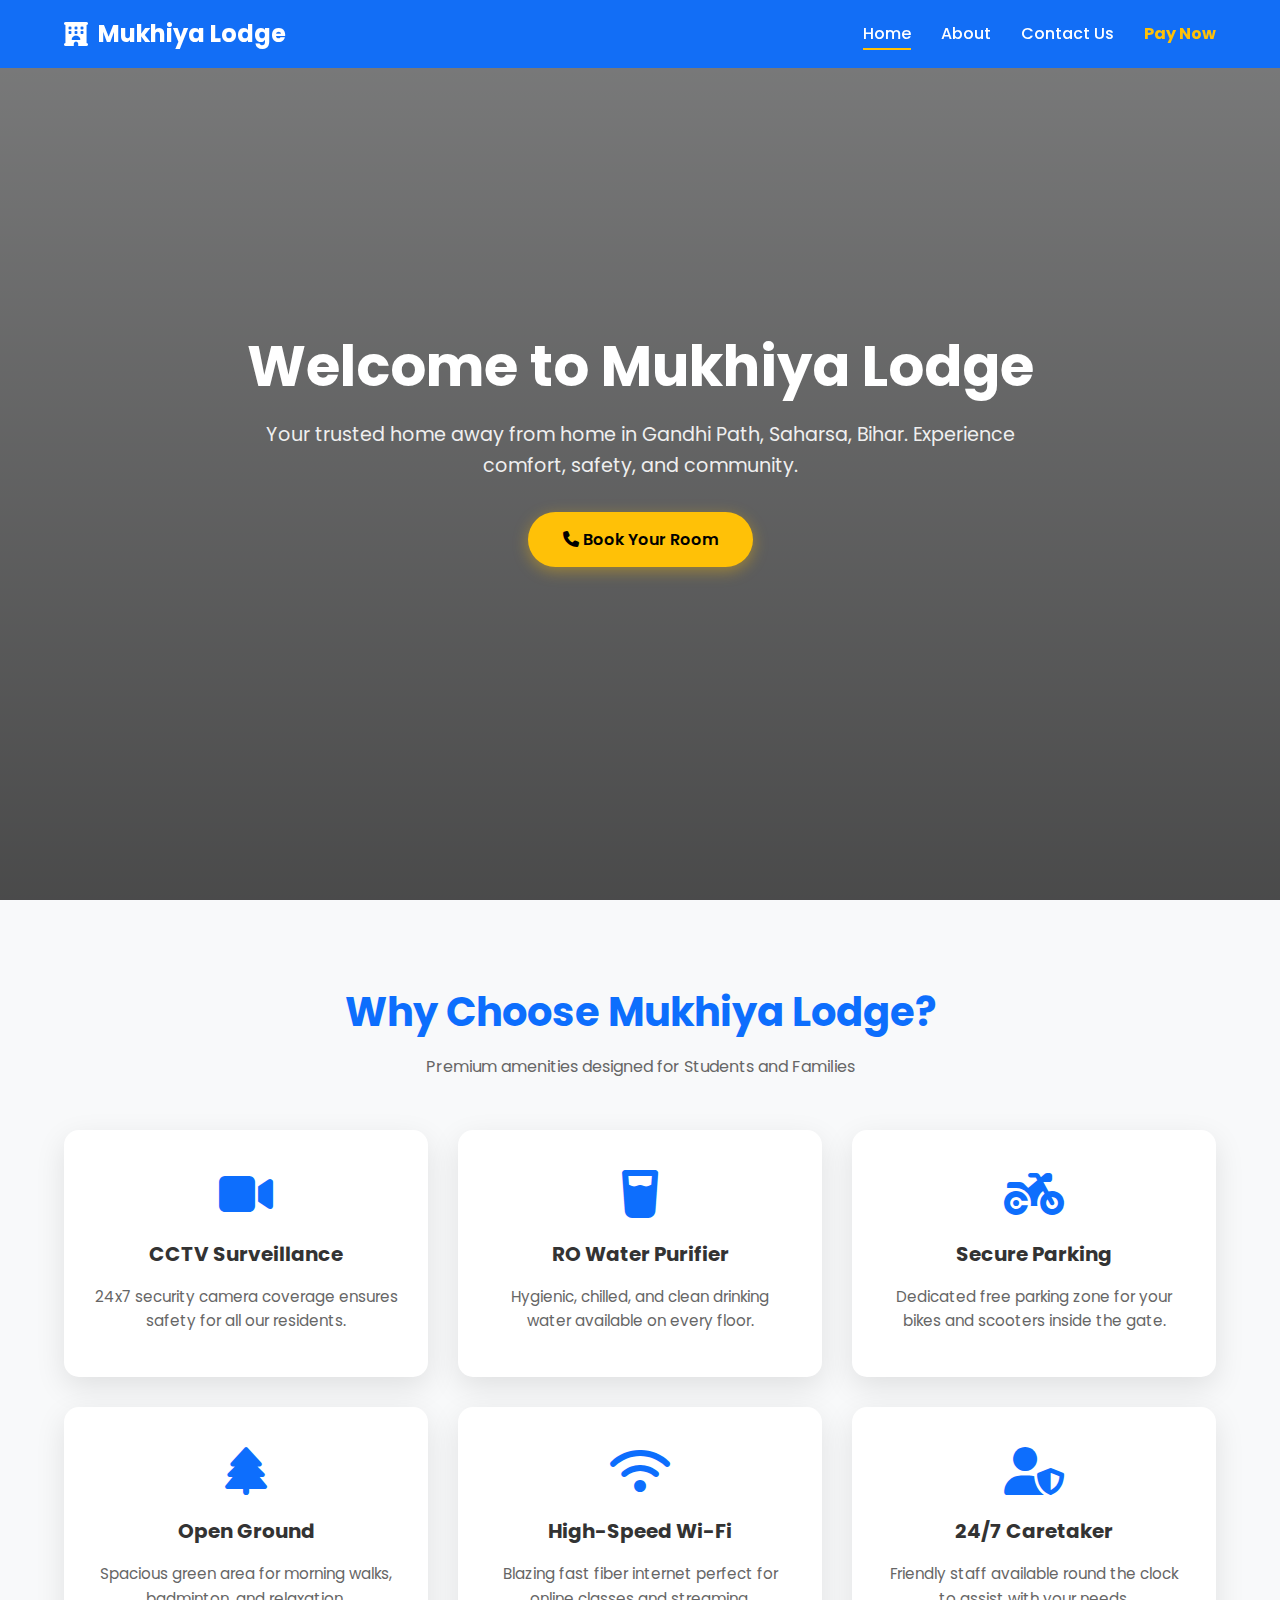
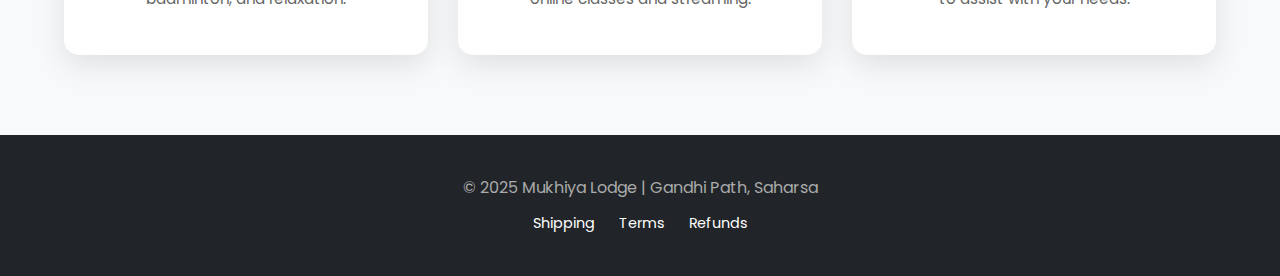
<file: index.html>
<!DOCTYPE html>
<html lang="en">
<head>
  <meta charset="UTF-8" />
  <meta name="viewport" content="width=device-width, initial-scale=1.0"/>
  <title>Mukhiya Lodge - Premium Stay</title>
  
  <link href="https://fonts.googleapis.com/css2?family=Poppins:wght@300;400;600;700&display=swap" rel="stylesheet">
  
  <link rel="stylesheet" href="https://cdnjs.cloudflare.com/ajax/libs/font-awesome/6.4.0/css/all.min.css">

  <style>
    /* --- CSS VARIABLES FOR THEME --- */
    :root {
      --primary-color: #0d6efd;
      --primary-dark: #0a58ca;
      --accent-color: #ffc107;
      --text-dark: #333;
      --text-light: #666;
      --white: #ffffff;
      --light-bg: #f8f9fa;
      --shadow: 0 10px 30px rgba(0,0,0,0.1);
    }

    /* --- RESET & GLOBAL STYLES --- */
    * {
      margin: 0;
      padding: 0;
      box-sizing: border-box;
      font-family: 'Poppins', sans-serif;
    }

    body {
      background-color: var(--light-bg);
      color: var(--text-dark);
      line-height: 1.6;
    }

    a { text-decoration: none; }
    ul { list-style: none; }

    /* --- NAVBAR --- */
    .navbar {
      position: fixed;
      top: 0;
      left: 0;
      width: 100%;
      padding: 15px 5%;
      display: flex;
      justify-content: space-between;
      align-items: center;
      z-index: 1000;
      transition: background 0.3s ease, padding 0.3s ease;
      background: rgba(13, 110, 253, 0.95); /* Initial blue */
    }

    .navbar.scrolled {
      background: var(--white);
      box-shadow: 0 2px 10px rgba(0,0,0,0.1);
      padding: 10px 5%;
    }

    .logo {
      font-size: 1.5rem;
      font-weight: 700;
      color: var(--white);
      display: flex;
      align-items: center;
      gap: 10px;
    }

    /* Change logo text color on scroll */
    .navbar.scrolled .logo { color: var(--primary-color); }

    .navbar nav ul {
      display: flex;
      gap: 30px;
    }

    .navbar nav ul li a {
      color: var(--white);
      font-weight: 500;
      font-size: 1rem;
      transition: color 0.3s;
      position: relative;
    }

    /* Underline animation */
    .navbar nav ul li a::after {
      content: '';
      position: absolute;
      width: 0;
      height: 2px;
      bottom: -5px;
      left: 0;
      background-color: var(--accent-color);
      transition: width 0.3s;
    }

    .navbar nav ul li a:hover::after,
    .navbar nav ul li a.active::after {
      width: 100%;
    }

    .navbar.scrolled nav ul li a { color: var(--text-dark); }
    .navbar.scrolled nav ul li a:hover { color: var(--primary-color); }

    /* --- HERO SECTION --- */
    .hero {
      height: 100vh;
      background: linear-gradient(rgba(0, 0, 0, 0.5), rgba(0, 0, 0, 0.7)), 
                  url('https://images.unsplash.com/photo-1600585154340-be6161a56a0c?ixlib=rb-4.0.3') no-repeat center center/cover;
      display: flex;
      align-items: center;
      justify-content: center;
      text-align: center;
      color: var(--white);
      padding: 0 20px;
      background-attachment: fixed; /* Parallax effect */
    }

    .hero-content {
      max-width: 800px;
      animation: fadeInUp 1s ease-out;
    }

    .hero h1 {
      font-size: 3.5rem;
      margin-bottom: 20px;
      line-height: 1.2;
    }

    .hero p {
      font-size: 1.2rem;
      margin-bottom: 30px;
      opacity: 0.9;
    }

    .btn-main {
      padding: 15px 35px;
      background: var(--accent-color);
      color: #000;
      font-weight: 600;
      border-radius: 50px;
      transition: transform 0.3s, box-shadow 0.3s;
      display: inline-block;
      box-shadow: 0 4px 15px rgba(255, 193, 7, 0.4);
    }

    .btn-main:hover {
      transform: translateY(-3px);
      box-shadow: 0 6px 20px rgba(255, 193, 7, 0.6);
      background: #ffca2c;
    }

    /* --- FACILITIES SECTION --- */
    .section-padding {
      padding: 80px 5%;
    }

    .section-title {
      text-align: center;
      margin-bottom: 50px;
    }

    .section-title h2 {
      font-size: 2.5rem;
      color: var(--primary-color);
      margin-bottom: 10px;
    }

    .section-title p {
      color: var(--text-light);
    }

    .facility-grid {
      display: grid;
      grid-template-columns: repeat(auto-fit, minmax(300px, 1fr));
      gap: 30px;
    }

    .facility-card {
      background: var(--white);
      padding: 40px 30px;
      border-radius: 15px;
      text-align: center;
      box-shadow: var(--shadow);
      transition: transform 0.3s ease, border-bottom 0.3s;
      border-bottom: 4px solid transparent;
    }

    .facility-card:hover {
      transform: translateY(-10px);
      border-bottom: 4px solid var(--primary-color);
    }

    .facility-card i {
      font-size: 3rem;
      color: var(--primary-color);
      margin-bottom: 20px;
    }

    .facility-card h3 {
      margin-bottom: 15px;
      font-size: 1.25rem;
    }

    .facility-card p {
      color: var(--text-light);
      font-size: 0.95rem;
    }

    /* --- FOOTER --- */
    .footer {
      background: #212529;
      color: #aaa;
      padding: 40px 0;
      text-align: center;
    }

    .footer a {
      color: var(--white);
      margin: 0 10px;
      font-size: 0.9rem;
      transition: color 0.3s;
    }

    .footer a:hover {
      color: var(--accent-color);
    }

    /* --- MOBILE RESPONSIVENESS --- */
    .menu-icon {
      display: none;
      font-size: 1.8rem;
      color: var(--white);
      cursor: pointer;
    }
    
    .navbar.scrolled .menu-icon { color: var(--text-dark); }

    @media (max-width: 768px) {
      .navbar { padding: 15px 20px; }
      
      .menu-icon { display: block; }

      .navbar nav ul {
        position: absolute;
        top: 100%;
        left: 0;
        width: 100%;
        background: var(--white);
        flex-direction: column;
        align-items: center;
        padding: 20px 0;
        gap: 20px;
        transform: translateY(-200%); /* Hidden by default */
        transition: transform 0.4s ease;
        box-shadow: 0 10px 10px rgba(0,0,0,0.1);
      }

      .navbar nav ul.active {
        transform: translateY(0);
      }

      .navbar nav ul li a {
        color: var(--text-dark);
        font-size: 1.1rem;
      }
      
      .hero h1 { font-size: 2.5rem; }
    }

    /* --- ANIMATIONS --- */
    @keyframes fadeInUp {
      from { opacity: 0; transform: translateY(30px); }
      to { opacity: 1; transform: translateY(0); }
    }
  </style>
</head>
<body>

  <header class="navbar" id="navbar">
    <a href="index.html" class="logo">
      <i class="fa-solid fa-hotel"></i> Mukhiya Lodge
    </a>
    
    <div class="menu-icon" onclick="toggleMenu()">
      <i class="fa-solid fa-bars"></i>
    </div>

    <nav>
        <ul id="nav-list">
          <li><a href="index.html" class="active">Home</a></li>
          <li><a href="about.html">About</a></li>
          <li><a href="contact.html">Contact Us</a></li>
          <li><a href="payment.html" style="color: var(--accent-color); font-weight: bold;">Pay Now</a></li>
        </ul>
      </nav>
  </header>

  <main>
    <section class="hero">
      <div class="hero-content">
        <h1>Welcome to Mukhiya Lodge</h1>
        <p>Your trusted home away from home in Gandhi Path, Saharsa, Bihar. Experience comfort, safety, and community.</p>
        <a href="tel:9234816909" class="btn-main">
          <i class="fa-solid fa-phone"></i> Book Your Room
        </a>
      </div>
    </section>

    <section class="page section-padding">
      <div class="section-title">
        <h2>Why Choose Mukhiya Lodge?</h2>
        <p>Premium amenities designed for Students and Families</p>
      </div>

      <div class="facility-grid">
        <div class="facility-card">
          <i class="fa-solid fa-video"></i>
          <h3>CCTV Surveillance</h3>
          <p>24x7 security camera coverage ensures safety for all our residents.</p>
        </div>
        <div class="facility-card">
          <i class="fa-solid fa-glass-water"></i>
          <h3>RO Water Purifier</h3>
          <p>Hygienic, chilled, and clean drinking water available on every floor.</p>
        </div>
        <div class="facility-card">
          <i class="fa-solid fa-motorcycle"></i>
          <h3>Secure Parking</h3>
          <p>Dedicated free parking zone for your bikes and scooters inside the gate.</p>
        </div>
        <div class="facility-card">
          <i class="fa-solid fa-tree"></i>
          <h3>Open Ground</h3>
          <p>Spacious green area for morning walks, badminton, and relaxation.</p>
        </div>
        <div class="facility-card">
          <i class="fa-solid fa-wifi"></i>
          <h3>High-Speed Wi-Fi</h3>
          <p>Blazing fast fiber internet perfect for online classes and streaming.</p>
        </div>
        <div class="facility-card">
          <i class="fa-solid fa-user-shield"></i>
          <h3>24/7 Caretaker</h3>
          <p>Friendly staff available round the clock to assist with your needs.</p>
        </div>
      </div>
    </section>
  </main>

  <footer class="footer">
    <p>&copy; 2025 Mukhiya Lodge | Gandhi Path, Saharsa</p>
    <div style="margin-top: 10px;">
      <a href="shipping.html">Shipping</a>
      <a href="terms.html">Terms</a>
      <a href="refunds.html">Refunds</a>
    </div>
  </footer>

  <script>
    // Toggle Mobile Menu
    function toggleMenu() {
      const navList = document.getElementById('nav-list');
      navList.classList.toggle('active');
    }

    // Navbar Scroll Effect
    window.addEventListener('scroll', function() {
      const navbar = document.getElementById('navbar');
      if (window.scrollY > 50) {
        navbar.classList.add('scrolled');
      } else {
        navbar.classList.remove('scrolled');
      }
    });
  </script>
</body>
</html>
</file>
